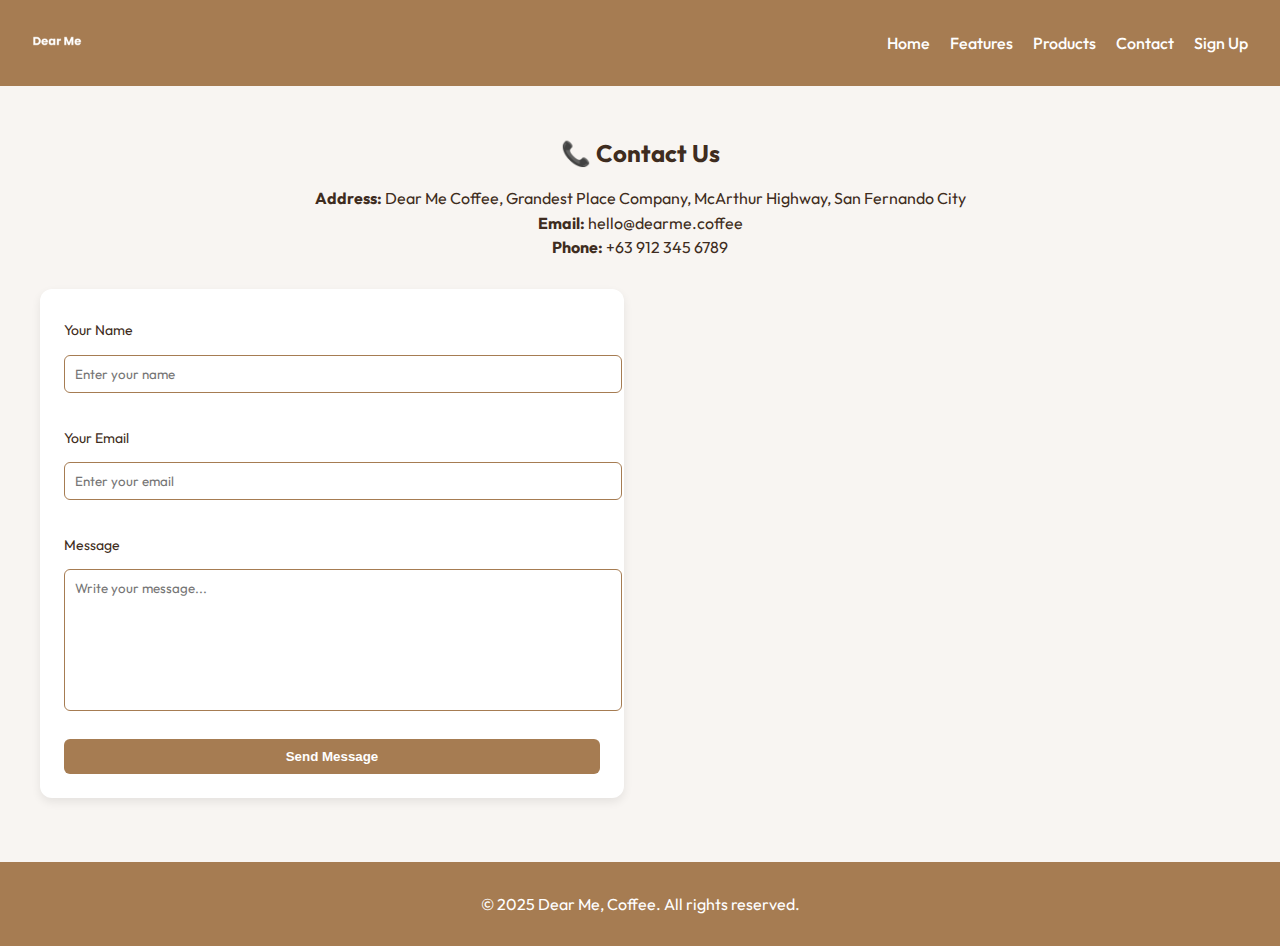
<file: contact.html>
<!DOCTYPE html>
<html lang="en">
<head>
  <meta charset="UTF-8" />
  <meta name="viewport" content="width=device-width, initial-scale=1.0" />
  <title>Dear Me, Coffee | Contact</title>
  <link href="https://fonts.googleapis.com/css2?family=Outfit:wght@300;500;700&display=swap" rel="stylesheet" />
  <link rel="stylesheet" href="styles/style.css">
</head>
<body>
  <header>
    <div class="logo">
      <img src="images/dearmelogo.png" alt="Dear Me Coffee Logo">
    </div>
    <nav>
      <ul>
        <li><a href="index.html">Home</a></li>
        <li><a href="feature.html">Features</a></li>
        <li><a href="products.html">Products</a></li>
        <li><a href="contact.html">Contact</a></li>
        <li><a href="signup.html">Sign Up</a></li>
      </ul>
    </nav>
  </header>

  <main>
    <h2 style="text-align:center;">📞 Contact Us</h2>

    <div class="contact-info">
      <p><strong>Address:</strong> Dear Me Coffee, Grandest Place Company, McArthur Highway, San Fernando City</p>
      <p><strong>Email:</strong> hello@dearme.coffee</p>
      <p><strong>Phone:</strong> +63 912 345 6789</p>
    </div>

    <div class="contact-container">
      
      <form class="contact-form">
        <label for="name">Your Name</label>
        <input type="text" id="name" placeholder="Enter your name" required>

        <label for="email">Your Email</label>
        <input type="email" id="email" placeholder="Enter your email" required>

        <label for="message">Message</label>
        <textarea id="message" placeholder="Write your message..." required></textarea>

        <button type="submit" class="submit-btn">Send Message</button>
      </form>

     
      <iframe src="https://www.google.com/maps/embed?pb=!1m18!1m12!1m3!1d3852.259854561624!2d120.62851677580605!3d15.089000485457369!2m3!1f0!2f0!3f0!3m2!1i1024!2i768!4f13.1!3m3!1m2!1s0x3396f7a574400377%3A0xcec7fec4e7a0269a!2sDearme!5e0!3m2!1sen!2sph!4v1757312616403!5m2!1sen!2sph" width="600" height="450" style="border:0;" allowfullscreen="" loading="lazy" referrerpolicy="no-referrer-when-downgrade"> 
      </iframe>
    </div>
  </main>

  <footer>
    <p>&copy; 2025 Dear Me, Coffee. All rights reserved.</p>
  </footer>
</body>
</html>
</file>
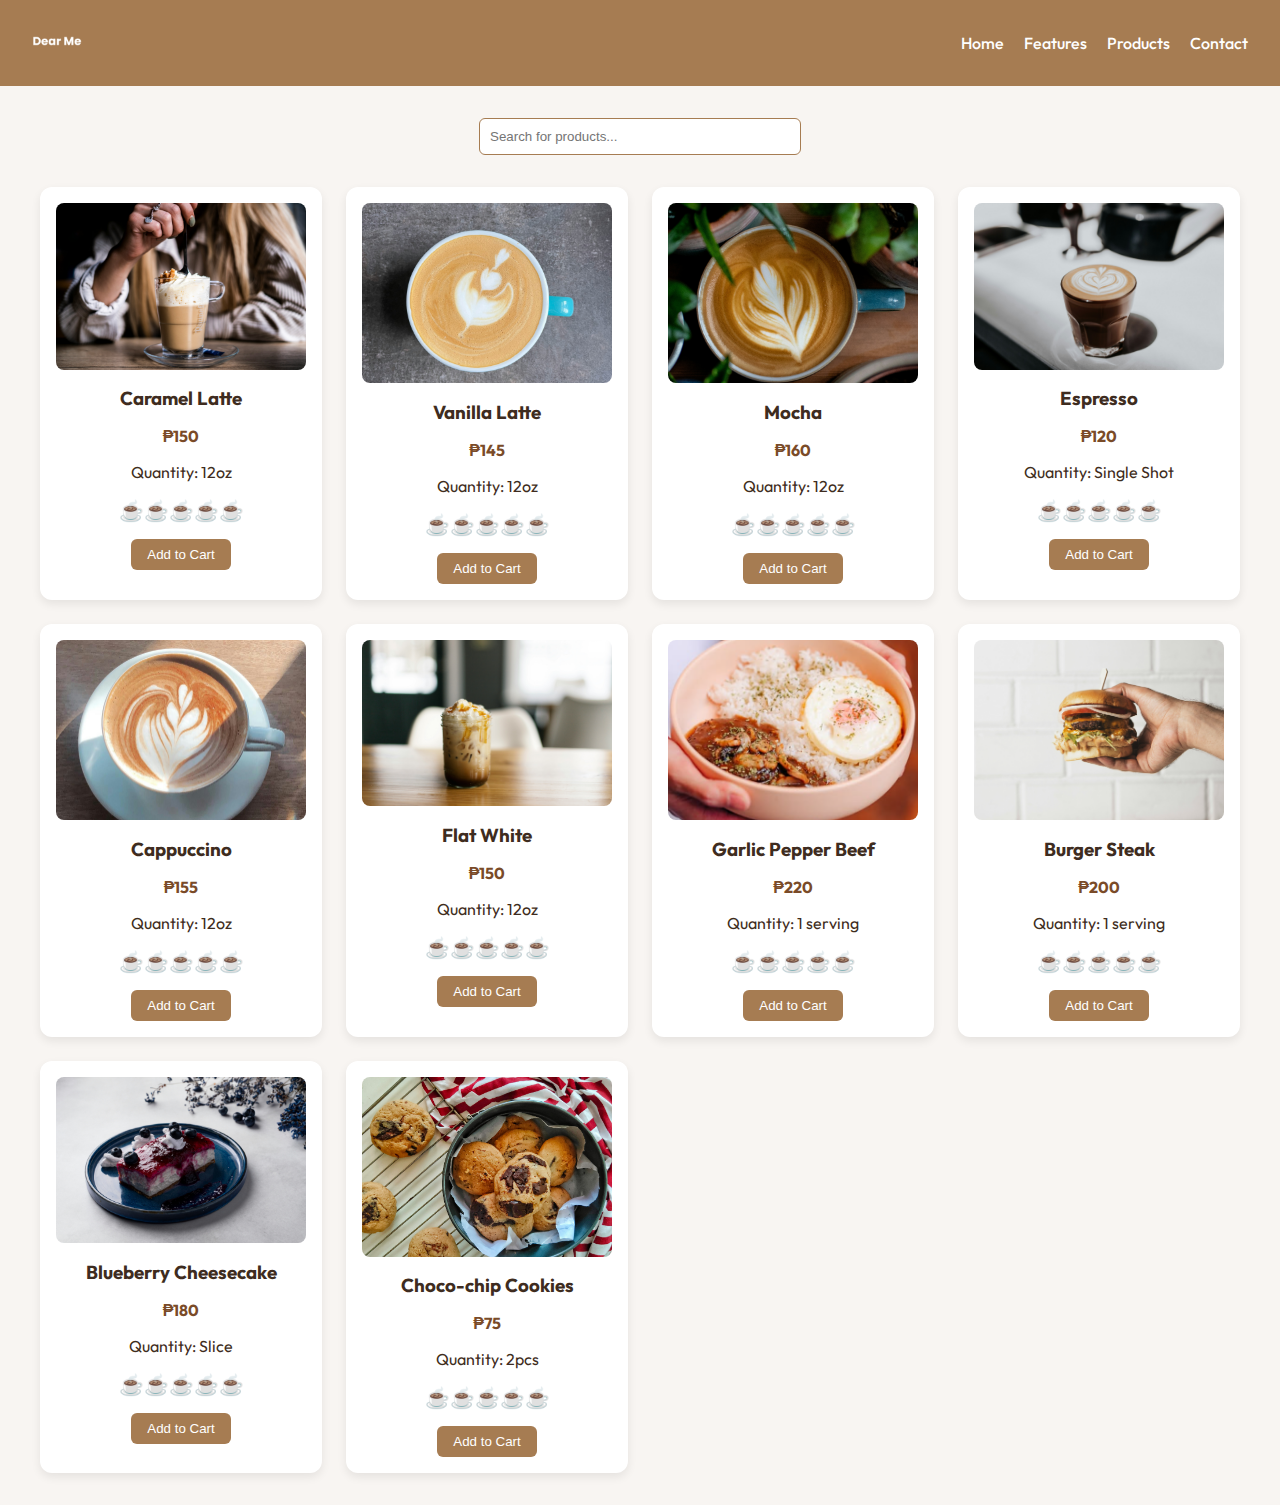
<file: products.html>
<!DOCTYPE html>
<html lang="en">
<head>
  <meta charset="UTF-8" />
  <meta name="viewport" content="width=device-width, initial-scale=1.0" />
  <title>Dear Me, Coffee | Products</title>
  <link href="https://fonts.googleapis.com/css2?family=Outfit:wght@300;500;700&display=swap" rel="stylesheet" />
  <link rel="stylesheet" href="styles/style.css">
</head>
<body>
  <header>
    <div class="logo">
      <img src="images/dearmelogo.png" alt="Dear Me Coffee Logo">
    </div>
    <nav>
      <ul>
        <li><a href="index.html">Home</a></li>
        <li><a href="feature.html">Features</a></li>
        <li><a href="products.html">Products</a></li>
        <li><a href="contact.html">Contact</a></li>
      </ul>
    </nav>
  </header>

  <main>
    <div class="search-bar">
      <input type="text" id="searchInput" placeholder="Search for products..." onkeyup="searchProducts()">
    </div>

    <div class="product-grid" id="productGrid">
    
      <div class="product-card">
        <img src="images/caramel.jpg" alt="Caramel Latte">
        <h3>Caramel Latte</h3>
        <p class="price">₱150</p>
        <p>Quantity: 12oz</p>
        <div class="rating" data-rating="0">
          <span>☕</span><span>☕</span><span>☕</span><span>☕</span><span>☕</span>
        </div>
        <button class="add-cart-btn" onclick="addToCart('Caramel Latte')">Add to Cart</button>
      </div>

      <div class="product-card">
        <img src="images/vanilla.jpg" alt="Vanilla Latte">
        <h3>Vanilla Latte</h3>
        <p class="price">₱145</p>
        <p>Quantity: 12oz</p>
        <div class="rating" data-rating="0">
          <span>☕</span><span>☕</span><span>☕</span><span>☕</span><span>☕</span>
        </div>
        <button class="add-cart-btn" onclick="addToCart('Vanilla Latte')">Add to Cart</button>
      </div>

      <div class="product-card">
        <img src="images/mocha.jpg" alt="Mocha">
        <h3>Mocha</h3>
        <p class="price">₱160</p>
        <p>Quantity: 12oz</p>
        <div class="rating" data-rating="0">
          <span>☕</span><span>☕</span><span>☕</span><span>☕</span><span>☕</span>
        </div>
        <button class="add-cart-btn" onclick="addToCart('Mocha')">Add to Cart</button>
      </div>

      <div class="product-card">
        <img src="images/espresso.jpg" alt="Espresso">
        <h3>Espresso</h3>
        <p class="price">₱120</p>
        <p>Quantity: Single Shot</p>
        <div class="rating" data-rating="0">
          <span>☕</span><span>☕</span><span>☕</span><span>☕</span><span>☕</span>
        </div>
        <button class="add-cart-btn" onclick="addToCart('Espresso')">Add to Cart</button>
      </div>

      <div class="product-card">
        <img src="images/cappuccino.jpg" alt="Cappuccino">
        <h3>Cappuccino</h3>
        <p class="price">₱155</p>
        <p>Quantity: 12oz</p>
        <div class="rating" data-rating="0">
          <span>☕</span><span>☕</span><span>☕</span><span>☕</span><span>☕</span>
        </div>
        <button class="add-cart-btn" onclick="addToCart('Cappuccino')">Add to Cart</button>
      </div>

      <div class="product-card">
        <img src="images/flatwhite.jpg" alt="Flat White">
        <h3>Flat White</h3>
        <p class="price">₱150</p>
        <p>Quantity: 12oz</p>
        <div class="rating" data-rating="0">
          <span>☕</span><span>☕</span><span>☕</span><span>☕</span><span>☕</span>
        </div>
        <button class="add-cart-btn" onclick="addToCart('Flat White')">Add to Cart</button>
      </div>

      <div class="product-card">
        <img src="images/garlicbeef.png" alt="Garlic Pepper Beef">
        <h3>Garlic Pepper Beef</h3>
        <p class="price">₱220</p>
        <p>Quantity: 1 serving</p>
        <div class="rating" data-rating="0">
          <span>☕</span><span>☕</span><span>☕</span><span>☕</span><span>☕</span>
        </div>
        <button class="add-cart-btn" onclick="addToCart('Garlic Pepper Beef')">Add to Cart</button>
      </div>

      <div class="product-card">
        <img src="images/burgersteak.jpg" alt="Burger Steak">
        <h3>Burger Steak</h3>
        <p class="price">₱200</p>
        <p>Quantity: 1 serving</p>
        <div class="rating" data-rating="0">
          <span>☕</span><span>☕</span><span>☕</span><span>☕</span><span>☕</span>
        </div>
        <button class="add-cart-btn" onclick="addToCart('Burger Steak')">Add to Cart</button>
      </div>

      <div class="product-card">
        <img src="images/blueberrycake.jpg" alt="Blueberry Cheesecake">
        <h3>Blueberry Cheesecake</h3>
        <p class="price">₱180</p>
        <p>Quantity: Slice</p>
        <div class="rating" data-rating="0">
          <span>☕</span><span>☕</span><span>☕</span><span>☕</span><span>☕</span>
        </div>
        <button class="add-cart-btn" onclick="addToCart('Blueberry Cheesecake')">Add to Cart</button>
      </div>

      <div class="product-card">
        <img src="images/chococookies.jpg" alt="Choco-chip Cookies">
        <h3>Choco-chip Cookies</h3>
        <p class="price">₱75</p>
        <p>Quantity: 2pcs</p>
        <div class="rating" data-rating="0">
          <span>☕</span><span>☕</span><span>☕</span><span>☕</span><span>☕</span>
        </div>
        <button class="add-cart-btn" onclick="addToCart('Choco-chip Cookies')">Add to Cart</button>
      </div>
    </div>
  </main>

  <script>
    
    function searchProducts() {
      const input = document.getElementById("searchInput").value.toLowerCase();
      const products = document.querySelectorAll(".product-card");

      products.forEach(product => {
        const title = product.querySelector("h3").textContent.toLowerCase();
        product.style.display = title.includes(input) ? "block" : "none";
      });
    }

    function addToCart(productName) {
      alert(productName + " has been added to your cart!");
    }

    const ratings = document.querySelectorAll(".rating");
    ratings.forEach(rating => {
      const beans = rating.querySelectorAll("span");
      beans.forEach((bean, index) => {
        bean.addEventListener("click", () => {
          rating.setAttribute("data-rating", index + 1);
          beans.forEach((b, i) => {
            b.classList.toggle("active", i <= index);
          });
        });
      });
    });
  </script>
</body>
</html>
</file>
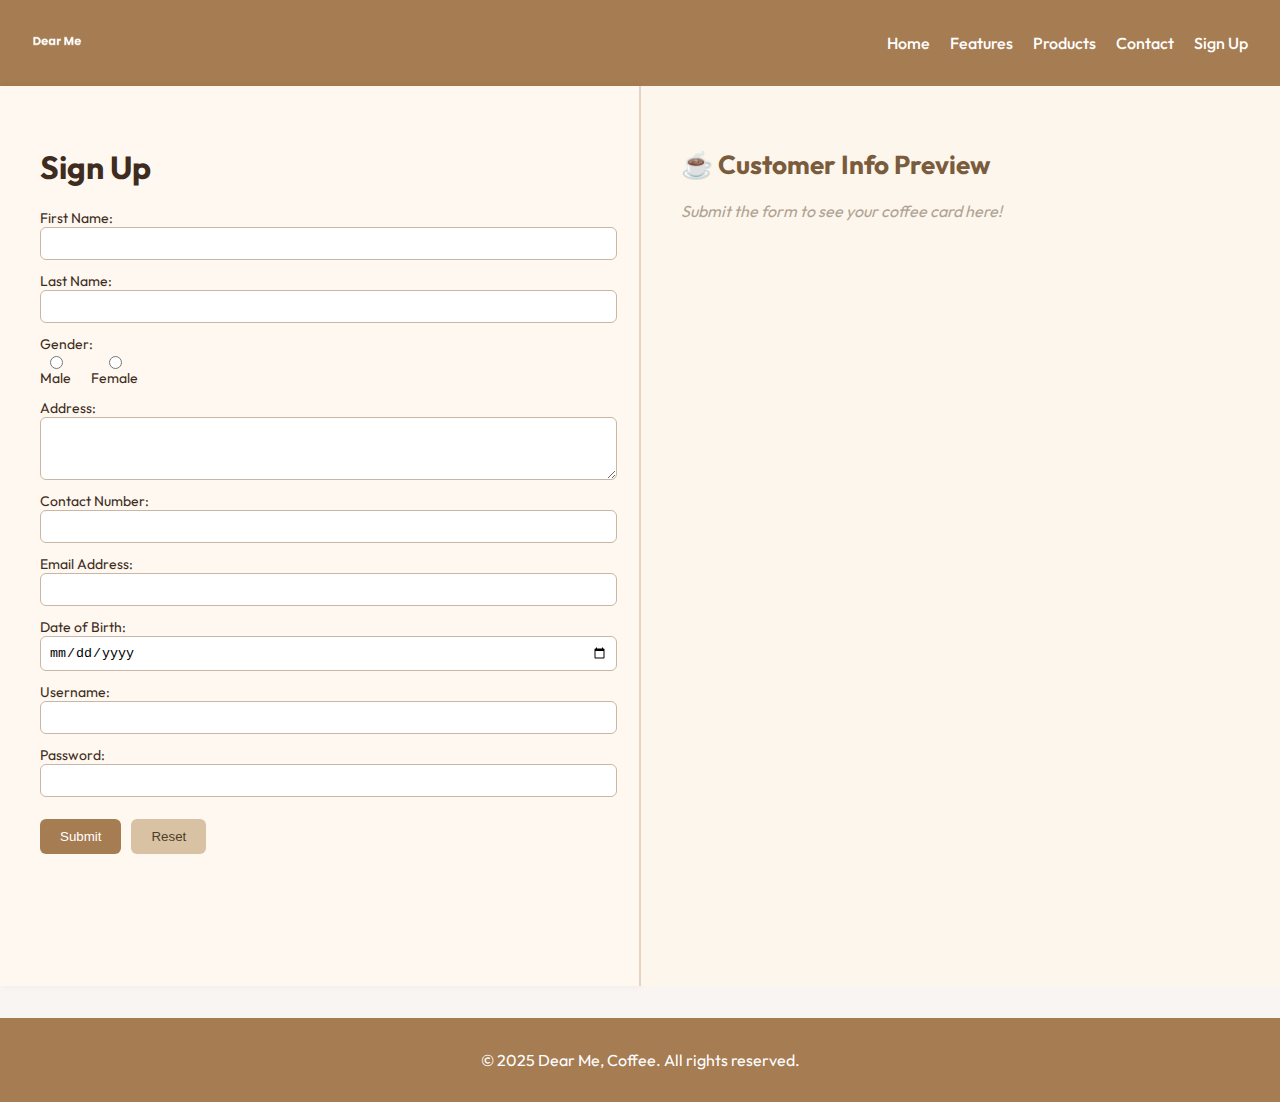
<file: signup.html>
<!DOCTYPE html>
<html lang="en">
<head>
  <meta charset="UTF-8">
  <title>Dear Me, Coffee - Sign Up</title>
  <link href="https://fonts.googleapis.com/css2?family=Outfit:wght@300;500;700&display=swap" rel="stylesheet" />
  <link rel="stylesheet" href="styles/style.css">
  <script>
    function submitForm() {
      const form = document.forms["customerForm"];
      const output = document.getElementById("output");

      const fields = [
        { label: "First Name", value: form.fname.value },
        { label: "Last Name", value: form.lname.value },
        { label: "Gender", value: form.gender.value },
        { label: "Address", value: form.address.value },
        { label: "Contact Number", value: form.contact.value },
        { label: "Email Address", value: form.email.value },
        { label: "Date of Birth", value: form.dob.value },
        { label: "Username", value: form.username.value },
        { label: "Password", value: '*'.repeat(form.password.value.length) },
      ];

      let dataHTML = `<h2 class="preview-title">Customer Info Preview</h2><div class="preview-card">`;

      fields.forEach(field => {
        dataHTML += `
          <div class="preview-item">
            <div class="preview-label">${field.label}</div>
            <div class="preview-value">
              ${field.value || '<span class="preview-placeholder">(No input)</span>'}
            </div>
          </div>
        `;
      });

      dataHTML += `</div>`;
      output.innerHTML = dataHTML;
      form.reset();
    }

    function resetForm() {
      document.forms["customerForm"].reset();
      document.getElementById("output").innerHTML = `
        <h2 class="preview-title">☕ Customer Info Preview</h2>
        <p class="preview-placeholder">Submit the form to see your coffee card here!</p>
      `;
    }
  </script>
</head>
<body>
  <header>
    <div class="logo">
      <img src="images/dearmelogo.png" alt="Dear Me Coffee Logo">
    </div>
    <nav>
      <ul>
        <li><a href="index.html">Home</a></li>
        <li><a href="feature.html">Features</a></li>
        <li><a href="products.html">Products</a></li>
        <li><a href="contact.html">Contact</a></li>
        <li><a href="signup.html">Sign Up</a></li>
      </ul>
    </nav>
  </header>

  <div class="container">
    <div class="form-container">
      <h1>Sign Up</h1>
      <form name="customerForm">
        <label>First Name:
          <input type="text" name="fname" required>
        </label>
        <label>Last Name:
          <input type="text" name="lname" required>
        </label>
        <label>Gender:
          <div class="radio-group">
            <label><input type="radio" name="gender" value="Male" required> Male</label>
            <label><input type="radio" name="gender" value="Female" required> Female</label>
          </div>
        </label>
        <label>Address:
          <textarea name="address" rows="3" required></textarea>
        </label>
        <label>Contact Number:
          <input type="text" name="contact" required>
        </label>
        <label>Email Address:
          <input type="email" name="email" required>
        </label>
        <label>Date of Birth:
          <input type="date" name="dob" required>
        </label>
        <label>Username:
          <input type="text" name="username" required>
        </label>
        <label>Password:
          <input type="password" name="password" required>
        </label>

        <div class="button-group">
          <button type="button" class="submit-btn" onclick="submitForm()">Submit</button>
          <button type="button" class="reset-btn" onclick="resetForm()">Reset</button>
        </div>
      </form>
    </div>

    <div id="output" class="preview-container">
      <h2 class="preview-title">☕ Customer Info Preview</h2>
      <p class="preview-placeholder">Submit the form to see your coffee card here!</p>
    </div>
  </div>

  <footer>
    <p>&copy; 2025 Dear Me, Coffee. All rights reserved.</p>
  </footer>
</body>
</html>
</file>
<file: styles/style.css>
/* ===== General Styles ===== */
body {
  font-family: 'Outfit', sans-serif;
  margin: 0;
  background-color: #f8f5f2;
  color: #3e2c20;
}

header {
  display: flex;
  justify-content: space-between;
  align-items: center;
  padding: 1rem 2rem;
  background-color: #a67c52;
  color: white;
}

header .logo img {
  height: 50px;
}

nav ul {
  list-style: none;
  display: flex;
  gap: 20px;
  margin: 0;
  padding: 0;
}

nav ul li a {
  text-decoration: none;
  color: white;
  font-weight: 500;
}

nav ul li a:hover {
  text-decoration: underline;
}

footer {
  text-align: center;
  padding: 1rem;
  background-color: #a67c52;
  color: white;
  margin-top: 2rem;
}

/* ===== Hero Section ===== */
.hero {
  text-align: center;
  padding: 4rem 2rem;
  background: url('images/hero-bg.jpg') no-repeat center/cover;
  color: white;
}

.hero h1 {
  font-size: 3rem;
  margin-bottom: 1rem;
  text-shadow: 2px 2px 6px rgba(0,0,0,0.7);
}

.hero p {
  font-size: 1.2rem;
  margin-bottom: 2rem;
  text-shadow: 2px 2px 6px rgba(0,0,0,0.7);
}

.hero a {
  padding: 10px 18px;
  background-color: #a67c52;
  border-radius: 8px;
  color: white;
  text-decoration: none;
  font-weight: bold;
  transition: background 0.3s;
}

.hero a:hover {
  background-color: #8a623f;
}

/* ===== Sections ===== */
section {
  padding: 3rem 2rem;
  max-width: 1000px;
  margin: auto;
}

section h2 {
  text-align: center;
  margin-bottom: 1rem;
}

.preview {
  text-align: center;
  margin-top: 1rem;
}

.preview a {
  display: inline-block;
  margin-top: 1rem;
  padding: 8px 16px;
  background-color: #a67c52;
  border-radius: 6px;
  color: white;
  text-decoration: none;
  font-weight: bold;
  transition: background 0.3s;
}

.preview a:hover {
  background-color: #8a623f;
}

/* ===== Sign Up Page ===== */
.container {
  display: flex;
  min-height: 100vh;
}

.form-container {
  flex: 1;
  padding: 40px;
  background-color: #fff8f0;
  box-shadow: 2px 0 8px rgba(0, 0, 0, 0.05);
}

.preview-container {
  flex: 1;
  padding: 40px;
  background-color: #fdf6ed;
  border-left: 2px solid #e6d3c2;
  overflow-y: auto;
}

form {
  display: flex;
  flex-direction: column;
  gap: 12px;
}

label {
  display: flex;
  flex-direction: column;
  font-size: 14px;
}

input[type="text"],
input[type="email"],
input[type="date"],
input[type="password"],
textarea {
  width: 100%;
  padding: 8px;
  border: 1px solid #c8b6a6;
  border-radius: 6px;
  background-color: white;
}

input:hover,
textarea:hover {
  border-color: #a67c52;
  background-color: #fffaf5;
}

input:focus,
textarea:focus {
  outline: none;
  border-color: #7a5c3c;
  box-shadow: 0 0 5px #d5bfa3;
}

.radio-group {
  display: flex;
  gap: 20px;
}

.button-group {
  display: flex;
  gap: 10px;
  margin-top: 10px;
}

button {
  cursor: pointer;
  padding: 10px 20px;
  border: none;
  border-radius: 6px;
  transition: transform 0.3s;
}

button:hover {
  transform: scale(1.05);
}

button:active {
  transform: scale(0.97);
}

.submit-btn {
  background-color: #a67c52;
  color: white;
}

.reset-btn {
  background-color: #d9c2a3;
  color: #4e3d29;
}

/* Preview Card */
.preview-title {
  color: #7a5c3c;
  font-size: 26px;
  margin-bottom: 20px;
}

.preview-card {
  background-color: #fffaf3;
  border: 2px dashed #c9b6a4;
  border-radius: 16px;
  padding: 20px;
}

.preview-item {
  padding: 6px 0;
  margin-bottom: 8px;
}

.preview-label {
  font-size: 14px;
  color: #a67c52;
}

.preview-value {
  font-size: 16px;
  color: #4e3d29;
}

.preview-placeholder {
  color: #b0a292;
  font-style: italic;
}

/* ===== Product Page ===== */
main {
  padding: 2rem;
  max-width: 1200px;
  margin: auto;
}

.search-bar {
  text-align: center;
  margin-bottom: 2rem;
}

.search-bar input {
  padding: 10px;
  width: 300px;
  border: 1px solid #a67c52;
  border-radius: 6px;
}

.product-grid {
  display: grid;
  grid-template-columns: repeat(auto-fit, minmax(250px, 1fr));
  gap: 1.5rem;
}

.product-card {
  background: #fff;
  padding: 1rem;
  border-radius: 12px;
  box-shadow: 0 4px 10px rgba(0,0,0,0.08);
  text-align: center;
}

.product-card img {
  width: 100%;
  max-height: 180px;
  object-fit: cover;
  border-radius: 8px;
}

.product-card h3 {
  margin: 0.8rem 0 0.3rem;
}

.price {
  color: #7a4b28;
  font-weight: bold;
}

.rating {
  margin: 0.5rem 0;
}

.rating span {
  font-size: 20px;
  cursor: pointer;
}

.rating span.active {
  color: #a67c52;
}

.add-cart-btn {
  margin-top: 0.5rem;
  padding: 8px 16px;
  background-color: #a67c52;
  border: none;
  border-radius: 6px;
  color: white;
  cursor: pointer;
  transition: transform 0.2s;
}

.add-cart-btn:hover {
  transform: scale(1.05);
  background-color: #8a623f;
}

/* ===== Feature Page ===== */
.hero.feature-hero {
  background: url('images/feature-bg.jpg') no-repeat center/cover;
  color: white;
}

.hero.feature-hero h1 {
  font-size: 2.8rem;
}

.hero.feature-hero p {
  font-size: 1.2rem;
  max-width: 700px;
  margin: auto;
}

.features-grid {
  display: grid;
  grid-template-columns: repeat(auto-fit, minmax(250px, 1fr));
  gap: 1.5rem;
}

.feature-card {
  background: #fff;
  padding: 1.5rem;
  border-radius: 12px;
  box-shadow: 0 4px 10px rgba(0,0,0,0.08);
  text-align: center;
  transition: transform 0.2s;
}

.feature-card:hover {
  transform: translateY(-5px);
}

.feature-card img {
  height: 60px;
  margin-bottom: 1rem;
}

/* ===== Contact Page ===== */
.contact-info {
  text-align: center;
  margin-bottom: 2rem;
}

.contact-info p {
  margin: 0.3rem 0;
}

.contact-container {
  display: grid;
  grid-template-columns: 1fr 1fr;
  gap: 2rem;
}

form.contact-form {
  background: #fff;
  padding: 1.5rem;
  border-radius: 12px;
  box-shadow: 0 4px 10px rgba(0,0,0,0.08);
}

form.contact-form label {
  display: block;
  margin: 0.5rem 0 0.2rem;
}

form.contact-form input,
form.contact-form textarea {
  width: 100%;
  padding: 10px;
  border: 1px solid #a67c52;
  border-radius: 6px;
  margin-bottom: 1rem;
  font-family: 'Outfit', sans-serif;
}

form.contact-form textarea {
  resize: none;
  height: 120px;
}

form.contact-form .submit-btn {
  background-color: #a67c52;
  border: none;
  padding: 10px 16px;
  border-radius: 6px;
  color: white;
  cursor: pointer;
  font-weight: bold;
  transition: background 0.3s;
}

form.contact-form .submit-btn:hover {
  background-color: #8a623f;
}

iframe {
  width: 100%;
  height: 100%;
  border: none;
  border-radius: 12px;
}

@media (max-width: 768px) {
  .contact-container {
    grid-template-columns: 1fr;
  }

  iframe {
    height: 300px;
  }
}
</file>
